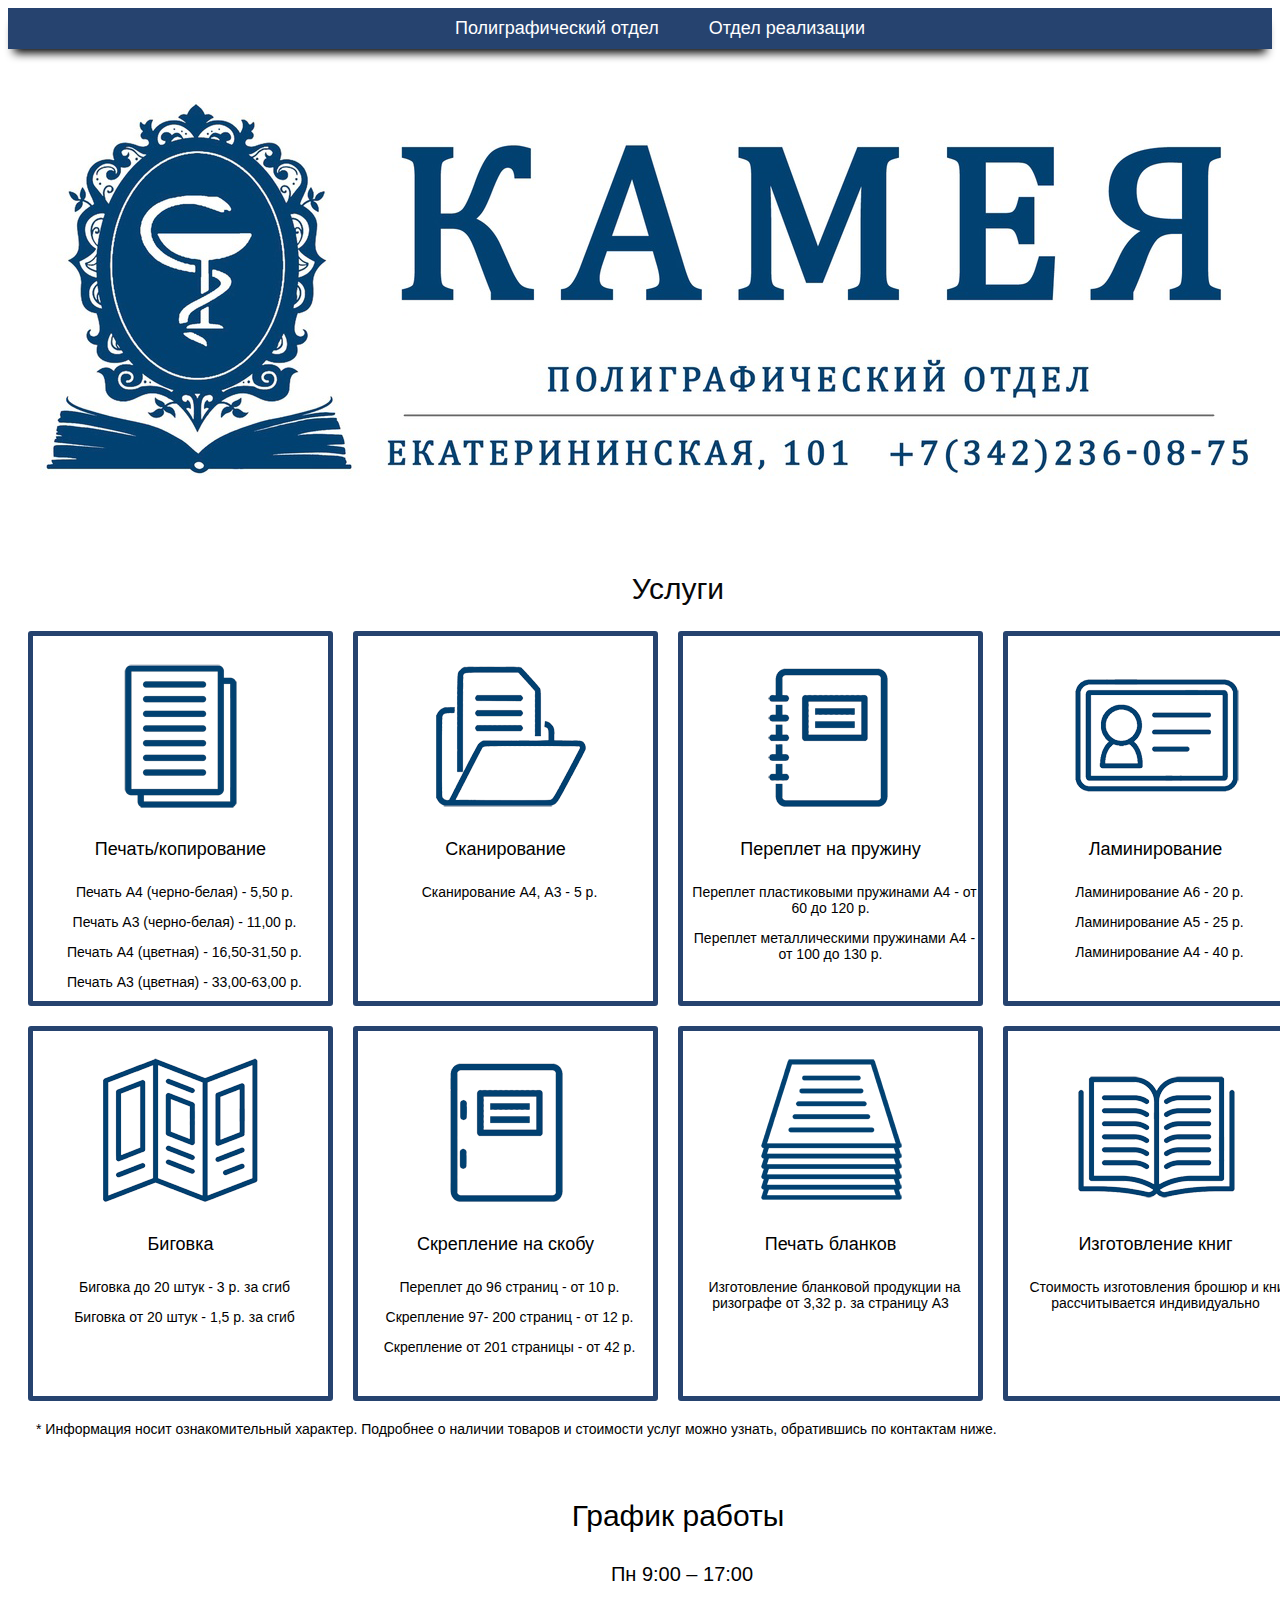
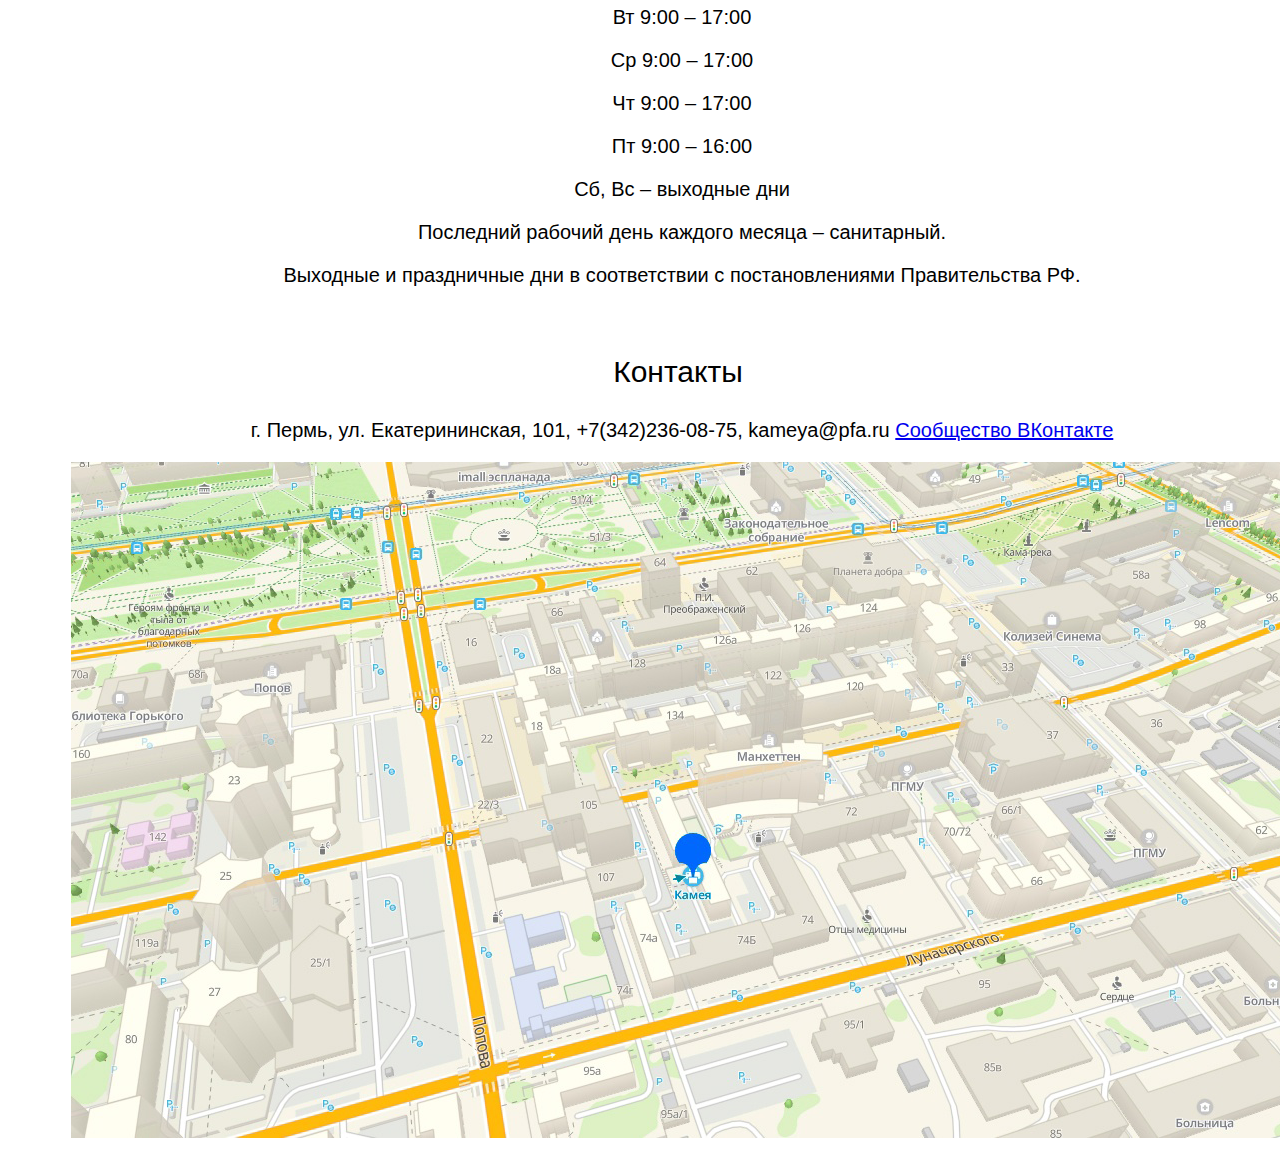
<file: index.html>
<!DOCTYPE html>
<html lang="ru">

<head>
  <meta charset="UTF-8">
  <title>Полиграфический отдел</title>
  <meta http-equiv="Content-Type" content="text/html; charset=windows-1251">
  <link rel="stylesheet " type="text/css" href="style.css">
  <link rel="shortcut icon" href="image/kameya.png" />
</head>

<body>
  <div class="blok-menu">
    <ul class="menu">
      <li><a href="index.html">Полиграфический отдел</a></li>
      <li><a href="kiosk.html">Отдел реализации</a></li>
    </ul>
  </div>
  <div class="logo">
    <img src="image/1..png">
  </div>
  <div class="content">
    <h2>Услуги</h2>

    <div class="container">
      <div class="row">

        <div class="col-md-4">
          <div class="product">
            <div class="image">
              <img src="image/1 печать копирование.png">

              <div class="info">
                <h4>Печать/копирование</h4>
                <span class="price">
                  <p>Печать А4 (черно-белая) - 5,50 р.</p>
                  <p>Печать А3 (черно-белая) - 11,00 р.</p>
                  <p>Печать А4 (цветная) - 16,50-31,50 р.</p>
                  <p>Печать А3 (цветная) - 33,00-63,00 р.</p>
                </span>

              </div>

            </div>

          </div>

        </div>
      </div>
    </div>

    <div class="container">
      <div class="row">

        <div class="col-md-4">
          <div class="product">
            <div class="image">
              <img src="image/2 сканирование.png">

              <div class="info">
                <h4>Сканирование</h4>
                <span class="price">
                  <p>Сканирование А4, А3 - 5 р.</p>
                </span>

              </div>

            </div>

          </div>

        </div>
      </div>
    </div>

    <div class="container">
      <div class="row">

        <div class="col-md-4">
          <div class="product">
            <div class="image">
              <img src="image/3 переплет.png">

              <div class="info">
                <h4>Переплет на пружину</h4>
                <span class="price">
                  <p>Переплет пластиковыми пружинами А4 - от 60 до 120 р.</p>
                  <p>Переплет металлическими пружинами А4 - от 100 до 130 р.</p>
                </span>

              </div>

            </div>

          </div>

        </div>
      </div>
    </div>

    <div class="container">
      <div class="row">

        <div class="col-md-4">
          <div class="product">
            <div class="image">
              <img src="image/4 ламинирование.png">

              <div class="info">
                <h4>Ламинирование</h4>
                <span class="price">
                  <p>Ламинирование А6 - 20 р.</p>
                  <p>Ламинирование А5 - 25 р.</p>
                  <p>Ламинирование А4 - 40 р.</p>
                </span>

              </div>

            </div>

          </div>

        </div>
      </div>
    </div>

    <div class="container">
      <div class="row">

        <div class="col-md-4">
          <div class="product">
            <div class="image">
              <img src="image/5 биговка.png">

              <div class="info">
                <h4>Биговка</h4>
                <span class="price">
                  <p>Биговка до 20 штук - 3 р. за сгиб</p>
                  <p>Биговка от 20 штук - 1,5 р. за сгиб</p>
                </span>

              </div>

            </div>

          </div>

        </div>
      </div>
    </div>

    <div class="container">
      <div class="row">

        <div class="col-md-4">
          <div class="product">
            <div class="image">
              <img src="image/6 переплет.png">

              <div class="info">
                <h4>Скрепление на скобу</h4>
                <span class="price">
                  <p>Переплет до 96 страниц - от 10 р.</p>
                  <p>Скрепление 97- 200 страниц - от 12 р.</p>
                  <p>Скрепление от 201 страницы - от 42 р.</p>
                </span>

              </div>

            </div>

          </div>

        </div>
      </div>
    </div>

    <div class="container">
      <div class="row">

        <div class="col-md-4">
          <div class="product">
            <div class="image">
              <img src="image/7 печать бланков.png">

              <div class="info">
                <h4>Печать бланков</h4>
                <span class="price">
                  <p>Изготовление бланковой продукции на ризографе от 3,32 р. за страницу А3</p>
                </span>

              </div>

            </div>

          </div>

        </div>
      </div>
    </div>

    <div class="container">
      <div class="row">

        <div class="col-md-4">
          <div class="product">
            <div class="image">
              <img src="image/8 книги.png">

              <div class="info">
                <h4>Изготовление книг</h4>
                <span class="price">
                  <p>Стоимость изготовления брошюр и книг рассчитывается индивидуально</p>
                </span>

              </div>

            </div>

          </div>

        </div>
      </div>
    </div>

    <p>* Информация носит ознакомительный характер. Подробнее о наличии товаров и стоимости услуг можно узнать, обратившись по контактам ниже.</p>
    <br>
    <h3>График работы</h3>
    <pre>Пн 9:00 – 17:00</pre>
    <pre>Вт 9:00 – 17:00</pre>
    <pre>Ср 9:00 – 17:00</pre>
    <pre>Чт 9:00 – 17:00</pre>
    <pre>Пт 9:00 – 16:00</pre>
    <pre>Сб, Вс – выходные дни</pre>
    <pre>Последний рабочий день каждого месяца – санитарный.</pre>
    <pre>Выходные и праздничные дни в соответствии с постановлениями Правительства РФ.</pre>
    <br>
    <h3>Контакты</h3>
    <pre>г. Пермь, ул. Екатерининская, 101, +7(342)236-08-75, kameya@pfa.ru <a href="https://vk.com/kameya_pgfa">Сообщество ВКонтакте</a></pre>
    <img src="image/NsbZWJBVlU4.png" style="position: relative; left: 43px;" />
  </div>
</body>

</html>
</file>
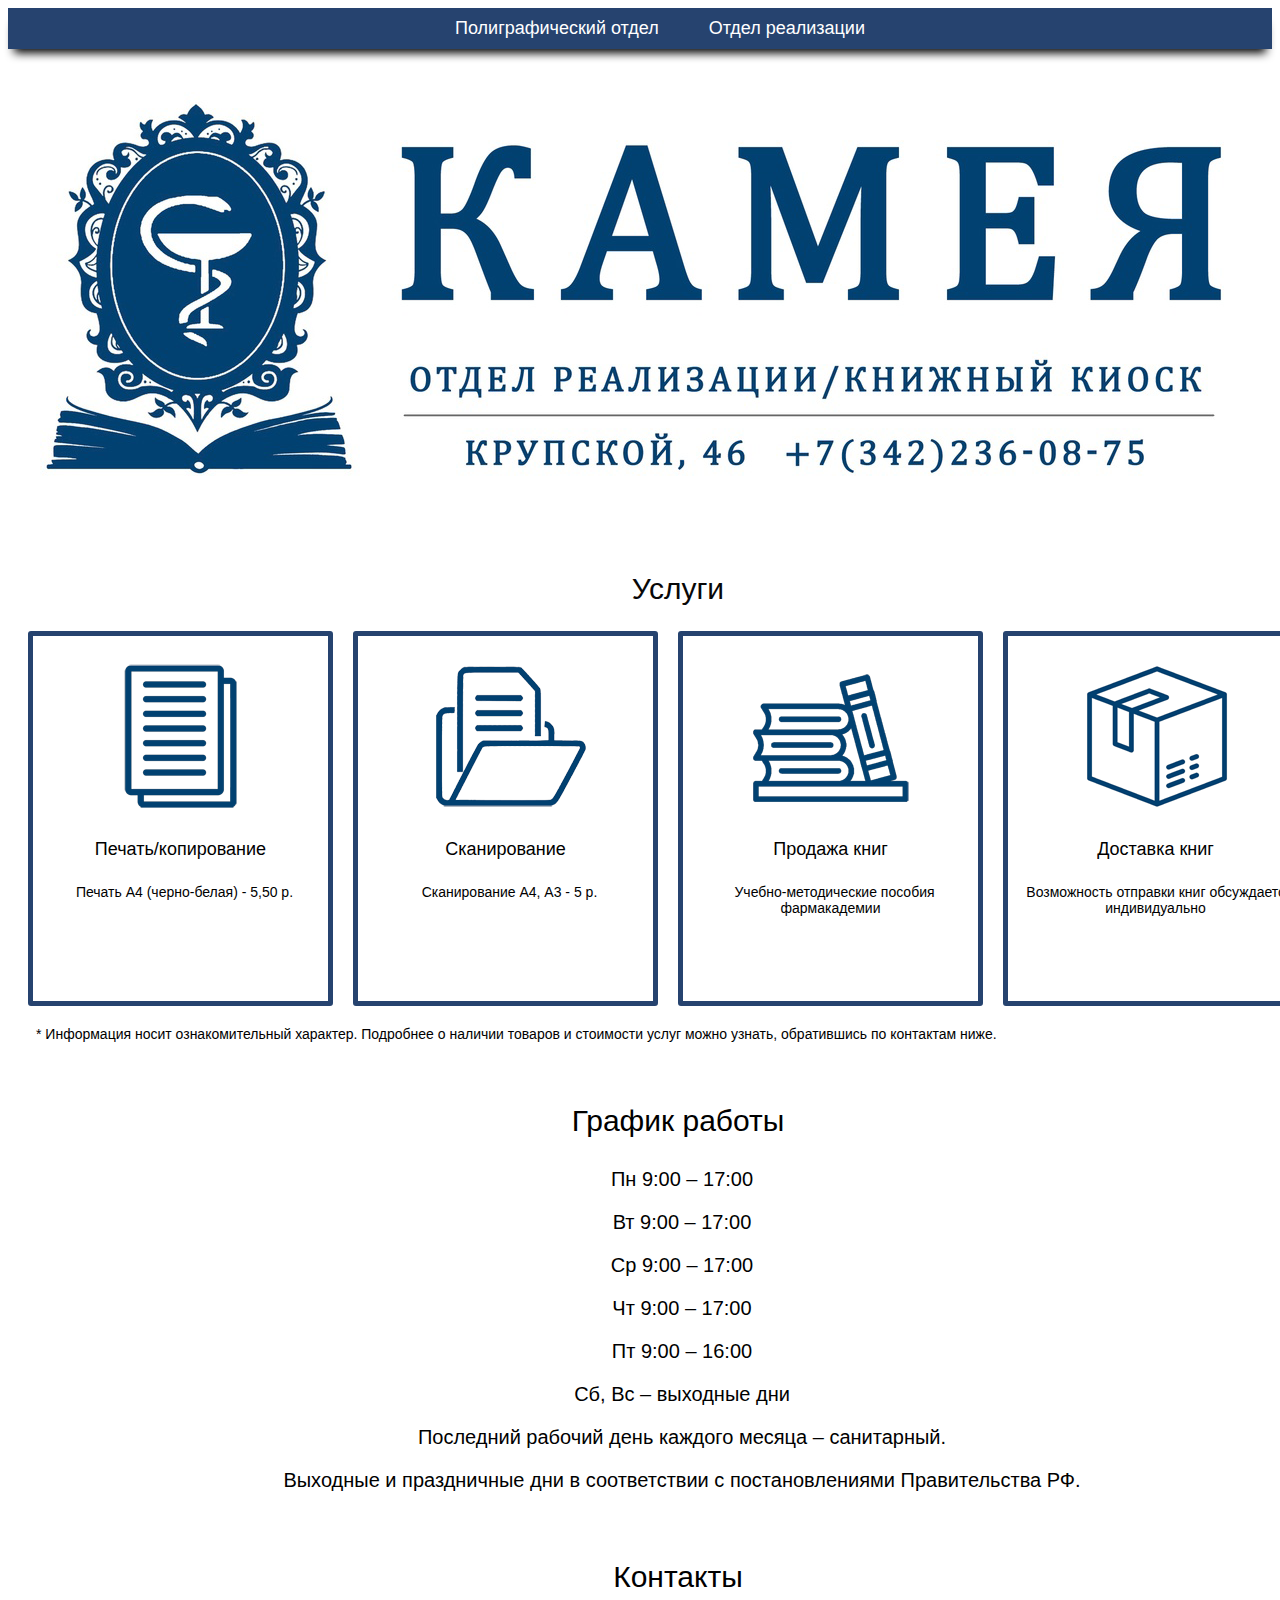
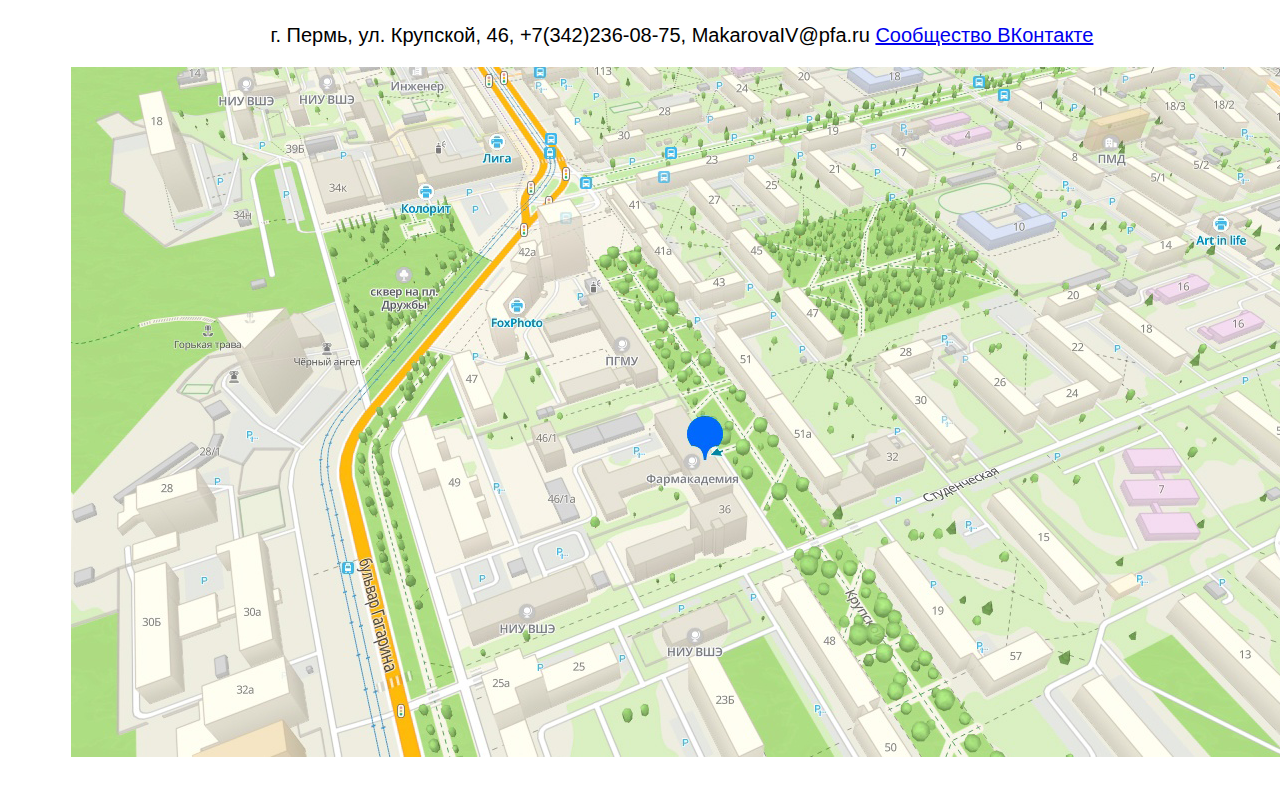
<file: kiosk.html>
<!DOCTYPE html>
<html lang="ru">

<head>
  <meta charset="UTF-8">
  <title>Отдел реализации</title>
  <meta http-equiv="Content-Type" content="text/html; charset=windows-1251">
  <link rel="stylesheet " type="text/css" href="style.css">
  <link rel="shortcut icon" href="image/kameya.png" />
</head>

<body>
  <div class="blok-menu">
    <ul class="menu">
      <li><a href="index.html">Полиграфический отдел</a></li>
      <li><a href="kiosk.html">Отдел реализации</a></li>
    </ul>
  </div>
  <div class="logo">
    <img src="image/2..png">
  </div>
  <div class="content">
    <h2>Услуги</h2>

    <div class="container">
      <div class="row">

        <div class="col-md-4">
          <div class="product">
            <div class="image">
              <img src="image/1 печать копирование.png">

              <div class="info">
                <h4>Печать/копирование</h4>
                <span class="price">
                  <p>Печать А4 (черно-белая) - 5,50 р.</p>
                </span>

              </div>

            </div>

          </div>

        </div>
      </div>
    </div>

    <div class="container">
      <div class="row">

        <div class="col-md-4">
          <div class="product">
            <div class="image">
              <img src="image/2 сканирование.png">

              <div class="info">
                <h4>Сканирование</h4>
                <span class="price">
                  <p>Сканирование А4, А3 - 5 р.</p>
                </span>

              </div>

            </div>

          </div>

        </div>
      </div>
    </div>

    <div class="container">
      <div class="row">

        <div class="col-md-4">
          <div class="product">
            <div class="image">
              <img src="image/продажа книг.png">

              <div class="info">
                <h4>Продажа книг</h4>
                <span class="price">
                  <p>Учебно-методические пособия фармакадемии</p>
                </span>

              </div>

            </div>

          </div>

        </div>
      </div>
    </div>

    <div class="container">
      <div class="row">

        <div class="col-md-4">
          <div class="product">
            <div class="image">
              <img src="image/доставка книг.png">

              <div class="info">
                <h4>Доставка книг</h4>
                <span class="price">
                  <p>Возможность отправки книг обсуждается индивидуально</p>
                </span>

              </div>

            </div>

          </div>

        </div>
      </div>
    </div>

    <p>* Информация носит ознакомительный характер. Подробнее о наличии товаров и стоимости услуг можно узнать, обратившись по контактам ниже.</p>
    <br>
    <h3>График работы</h3>
    <pre>Пн 9:00 – 17:00</pre>
    <pre>Вт 9:00 – 17:00</pre>
    <pre>Ср 9:00 – 17:00</pre>
    <pre>Чт 9:00 – 17:00</pre>
    <pre>Пт 9:00 – 16:00</pre>
    <pre>Сб, Вс – выходные дни</pre>
    <pre>Последний рабочий день каждого месяца – санитарный.</pre>
    <pre>Выходные и праздничные дни в соответствии с постановлениями Правительства РФ.</pre>
    <br>
    <h3>Контакты</h3>
    <pre>г. Пермь, ул. Крупской, 46, +7(342)236-08-75, MakarovaIV@pfa.ru <a href="https://vk.com/kameya_pgfa">Сообщество ВКонтакте</a></pre>
    <img src="image/6G0wXM6TIbI.png" style="position: relative; left: 43px;" />
  </div>
</body>

</html>
</file>
<file: style.css>
{
    margin: 0px;
    padding: 0px;
  }

  .menu li {
    float: left;
    list-style: none;
    margin: 10px 25px;
  }

  .blok-menu {
    overflow: hidden;
    background: #26436f;
    box-shadow: 0px 10px 10px -6px #000000;
  }

  .menu {
    margin: 0 auto;
    display: table;
  }

  .menu li a {
    font: 18px Verdana, Arial, Helvetica, sans-serif;
    color: #fff;
    text-decoration: none;
  }

  .menu li a:hover {
    font: 18px Verdana, Arial, Helvetica, sans-serif;
    color: #ccc;
    border-bottom: 1px dotted #ccc;
  }

  .logo {
    margin: 0 auto;
    width: 1280px;
    margin-top: 27px;
    margin-bottom: 0px;
  }

  .logo img {
    -moz-border-radius: 10px;
    /* Firefox */
    -webkit-border-radius: 10px;
    /* Safari, Google Chrome */
    -khtml-border-radius: 10px;
    /* KHTML */
    -o-border-radius: 10px;
    /* Opera */
    -ms-border-radius: 10px;
    /* IE8 */
    -icab-border-radius: 10px;
    /* Icab */
    border-radius: 10px;
    /* CSS3 */
  }


  .content {
    width: 1300px;
    margin: 0 auto;
    padding: 20px;
    box-shadow: 0 0px 0px rgba(0, 0, 0, .3), -23px 0 0px -23px rgba(0, 0, 0, .8), 0px 0 0px -23px rgba(0, 0, 0, .8), 0 0 0px rgba(0, 0, 0, .1) inset;
  }

  .container {
    display: block;
    width: 100%;
    float: left;
    transition: width .2s;
  }

 @media only screen and (min-width: 450px) {
    .container {
      width: 50%;
    }
  }

  @media only screen and (min-width: 768px) {
    .container {
      width: 33.333%;
    }
  }

  @media only screen and (min-width: 1000px) {
    .container {
      width: 25%;
    }
  }

  .product {
    display: block;
    border: 5px solid #26436f;
    border-radius: 3px;
    position: relative;
    background: #fff;
    margin: 0 20px 20px 0;
    text-decoration: none;
    color: #26436f;
    z-index: 0;
    height: 365px;
    text-align: center;
  }



  .content h2 {
    font: 30px Verdana, Arial, Helvetica, sans-serif;
    color: #080808;
    text-align: center;
  }


  .content h3 {
    font: 30px Verdana, Arial, Helvetica, sans-serif;
    color: #000000;
    text-align: center;
  }


  .content h4 {
    font: 18px Verdana, Arial, Helvetica, sans-serif;
    color: #000000;
    text-align: center;
  }


  .content h5 {
    font: 30px Verdana, Arial, Helvetica, sans-serif;
    color: #000000;
    text-align: center;
  }

  .content h6 {
    font: 30px Verdana, Arial, Helvetica, sans-serif;
    color: #000000;
    text-align: center;
  }

  .content p {
    font: 14px Verdana, Arial, Helvetica, sans-serif;
    color: #000000;
    text-indent: 8px;
  }

.content pre {
    font: 20px Verdana, Arial, Helvetica, sans-serif;
    color: #000000;
    text-indent: 8px;
    text-align: center;
  }

  .footer {
    widht: 100%;
    text-align: center;
    margin-top: 20px;
  }

  .footer p,
  .footer a {
    font: 14px Verdana, Arial, Helvetica, sans-serif;
    color: #000000;
  }

  .footer a {
    text-decoration: none;
    border-bottom: 1px dotted #000000;
  }

  .footer a:hover {
    text-decoration: none;
    border: 0px;
  }
</file>
